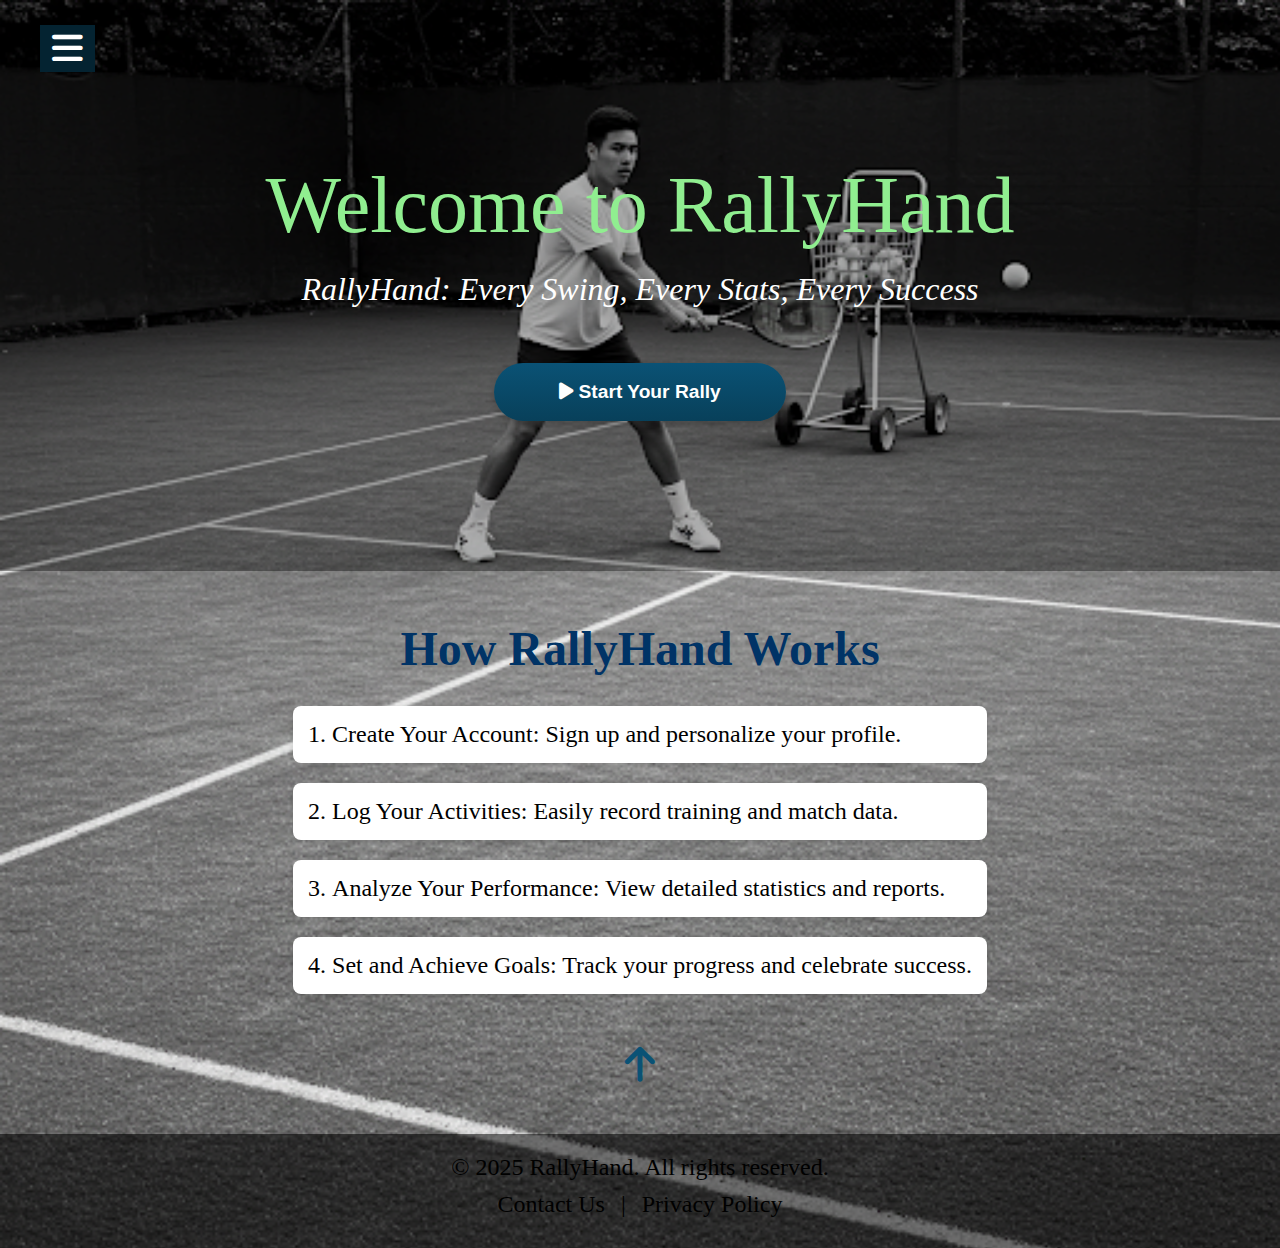
<file: index.html>
<!DOCTYPE html>
<html lang="en">
  <head>
    <meta charset="UTF-8" />
    <meta name="viewport" content="width=device-width, initial-scale=1.0" />
    <title>rallyhand</title>
    <link rel="icon" type="image/x-icon" href="favicon.ico">
    <link rel="icon" href="/main-logo.png" sizes="42x42" type="image/png">
    <link rel="stylesheet" href="style.css" />
    <link
      rel="stylesheet"
      href="https://cdnjs.cloudflare.com/ajax/libs/font-awesome/6.7.2/css/all.min.css"
      integrity="sha512-Evv84Mr4kqVGRNSgIGL/F/aIDqQb7xQ2vcrdIwxfjThSH8CSR7PBEakCr51Ck+w+/U6swU2Im1vVX0SVk9ABhg=="
      crossorigin="anonymous"
      referrerpolicy="no-referrer"
    />
  </head>
  <body>
      <div class="hero">
        <h1>Welcome to RallyHand</h1>
        <p class="motto">RallyHand: Every Swing, Every Stats, Every Success</p>
        <button class="Rally">
          <i class="fa-solid fa-play"></i> Start Your Rally
        </button>
        <div class="popup" id="signupPopup">
          <div class="popup-content">
            <span class="close-popup">&times;</span>
            <h2>Sign Up for RallyHand</h2>
            <form id="signupForm">
              <input type="text" placeholder="Your Name" required />
              <input type="email" placeholder="Your Email" required />
              <button type="submit">Submit</button>
            </form>
          </div>
        </div>
      </div>
      <section class="how-it-works">
        <h2>How RallyHand Works</h2>
        <ol>
          <li>Create Your Account: Sign up and personalize your profile.</li>
          <li>Log Your Activities: Easily record training and match data.</li>
          <li>
            Analyze Your Performance: View detailed statistics and reports.
          </li>
          <li>
            Set and Achieve Goals: Track your progress and celebrate success.
          </li>
        </ol>
        <div class="scroll-to-top">
          <i class="fas fa-arrow-up"></i>
        </div>
      </section>
    
    
    <input type="checkbox" id="check" />
    <label for="check">
      <i class="fas fa-bars" id="btn"></i>
      <i class="fas fa-times" id="cancel"></i>
    </label>

    <aside class="sidebar"> 
       <header>TURF</header>
      <ul>
        <li>
          <a href="sessions2.html">
            <i class="fa-solid fa-calendar-days"></i>Sessions</a>
        </li>

        <li>
          <a href="stats.html">
            <i class="fa-solid fa-chart-line"></i>Stats</a>
        </li>

        <li>
          <a href="milestones.html">
            <i class="fa-solid fa-trophy"></i>Milestones</a>
        </li>

        <li>
          <a href="schedule.html">
            <i class="fa-solid fa-calendar-week"></i>Schedule</a>
        </li>

        <li>
          <a href="equip.html">
            <i class="fa-solid fa-suitcase-rolling"></i>Equipments</a>
        </li>
      </ul>  
      <div class="social-media">
        <a href="#"><i class="fab fa-facebook"></i></a>
        <a href="#"><i class="fab fa-twitter"></i></a>
        <a href="#"><i class="fab fa-instagram"></i></a>
        <a href="#"><i class="fab fa-youtube"></i></a>
      </div>
    </aside>  
    <footer>
      <p>&copy; 2025 RallyHand. All rights reserved.</p>
      <p><a href="#">Contact Us</a> | <a href="#">Privacy Policy</a></p>
    </footer>
    <script src="script.js"></script>
 
  </body>
</html>
</file>
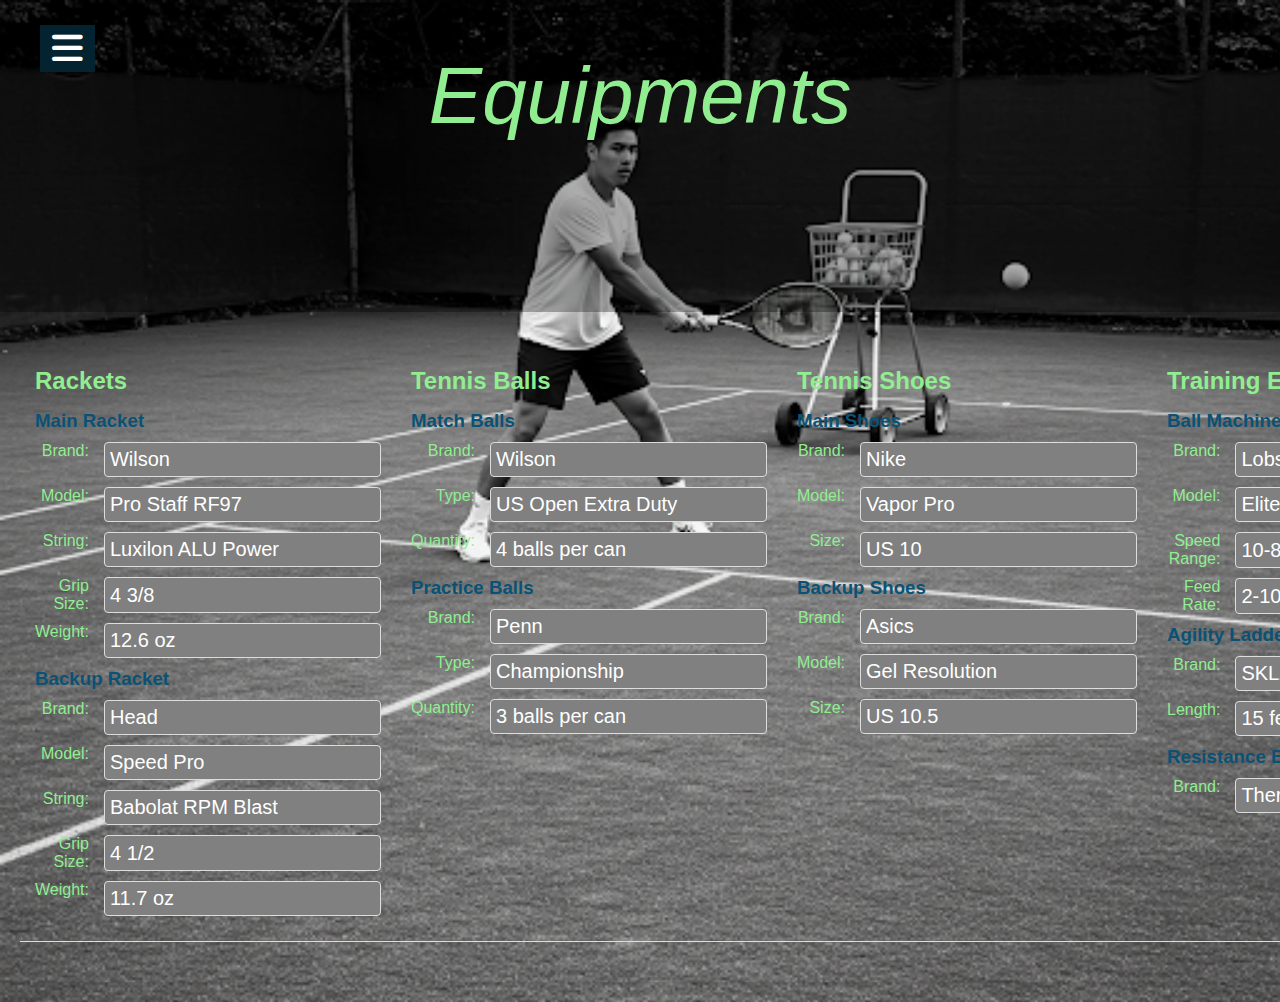
<file: equip.html>
<!DOCTYPE html>
<html lang="en">
  <head>
    <meta charset="UTF-8" />
    <meta name="viewport" content="width=device-width, initial-scale=1.0" />
    <title>rallyhand</title>
    <link rel="icon" type="image/x-icon" href="favicon.ico">
    <link rel="icon" href="/main-logo.png" sizes="42x42" type="image/png">
    <link rel="stylesheet" href="style.css"/>
    <link rel="stylesheet" href="equip.css"/>
    <link
      rel="stylesheet"
      href="https://cdnjs.cloudflare.com/ajax/libs/font-awesome/6.7.2/css/all.min.css"
      integrity="sha512-Evv84Mr4kqVGRNSgIGL/F/aIDqQb7xQ2vcrdIwxfjThSH8CSR7PBEakCr51Ck+w+/U6swU2Im1vVX0SVk9ABhg=="
      crossorigin="anonymous"
      referrerpolicy="no-referrer"
    />
  </head>
  <body>
      <div class="hero">
        <h1>Equipments</h1>
      </div>
      <main>
        <section id="rackets">
            <h2>Rackets</h2>
            <div class="equipment-item">
                <h3>Main Racket</h3>
                <div class="equipment-details">
                    <label for="main-racket-brand">Brand:</label>
                    <input type="text" id="main-racket-brand" value="Wilson">
                    <label for="main-racket-model">Model:</label>
                    <input type="text" id="main-racket-model" value="Pro Staff RF97">
                    <label for="main-racket-string">String:</label>
                    <input type="text" id="main-racket-string" value="Luxilon ALU Power">
                    <label for="main-racket-grip">Grip Size:</label>
                    <input type="text" id="main-racket-grip" value="4 3/8">
                    <label for="main-racket-weight">Weight:</label>
                    <input type="text" id="main-racket-weight" value="12.6 oz">
                </div>
            </div>
            <div class="equipment-item">
                <h3>Backup Racket</h3>
                <div class="equipment-details">
                    <label for="backup-racket-brand">Brand:</label>
                    <input type="text" id="backup-racket-brand" value="Head">
                    <label for="backup-racket-model">Model:</label>
                    <input type="text" id="backup-racket-model" value="Speed Pro">
                    <label for="backup-racket-string">String:</label>
                    <input type="text" id="backup-racket-string" value="Babolat RPM Blast">
                    <label for="backup-racket-grip">Grip Size:</label>
                    <input type="text" id="backup-racket-grip" value="4 1/2">
                    <label for="backup-racket-weight">Weight:</label>
                    <input type="text" id="backup-racket-weight" value="11.7 oz">
                </div>
            </div>
        </section>
    
        <section id="balls">
            <h2>Tennis Balls</h2>
            <div class="equipment-item">
                <h3>Match Balls</h3>
                <div class="equipment-details">
                    <label for="match-balls-brand">Brand:</label>
                    <input type="text" id="match-balls-brand" value="Wilson">
                    <label for="match-balls-type">Type:</label>
                    <input type="text" id="match-balls-type" value="US Open Extra Duty">
                    <label for="match-balls-quantity">Quantity:</label>
                    <input type="text" id="match-balls-quantity" value="4 balls per can">
                </div>
            </div>
            <div class="equipment-item">
                <h3>Practice Balls</h3>
                <div class="equipment-details">
                    <label for="practice-balls-brand">Brand:</label>
                    <input type="text" id="practice-balls-brand" value="Penn">
                    <label for="practice-balls-type">Type:</label>
                    <input type="text" id="practice-balls-type" value="Championship">
                    <label for="practice-balls-quantity">Quantity:</label>
                    <input type="text" id="practice-balls-quantity" value="3 balls per can">
                </div>
            </div>
        </section>
    
        <section id="shoes">
            <h2>Tennis Shoes</h2>
            <div class="equipment-item">
                <h3>Main Shoes</h3>
                <div class="equipment-details">
                    <label for="main-shoes-brand">Brand:</label>
                    <input type="text" id="main-shoes-brand" value="Nike">
                    <label for="main-shoes-model">Model:</label>
                    <input type="text" id="main-shoes-model" value="Vapor Pro">
                    <label for="main-shoes-size">Size:</label>
                    <input type="text" id="main-shoes-size" value="US 10">
                </div>
            </div>
            <div class="equipment-item">
                <h3>Backup Shoes</h3>
                <div class="equipment-details">
                    <label for="backup-shoes-brand">Brand:</label>
                    <input type="text" id="backup-shoes-brand" value="Asics">
                    <label for="backup-shoes-model">Model:</label>
                    <input type="text" id="backup-shoes-model" value="Gel Resolution">
                    <label for="backup-shoes-size">Size:</label>
                    <input type="text" id="backup-shoes-size" value="US 10.5">
                </div>
            </div>
        </section>
    
        <section id="training">
            <h2>Training Equipment</h2>
            <div class="equipment-item">
                <h3>Ball Machine</h3>
                <div class="equipment-details">
                    <label for="ball-machine-brand">Brand:</label>
                    <input type="text" id="ball-machine-brand" value="Lobster">
                    <label for="ball-machine-model">Model:</label>
                    <input type="text" id="ball-machine-model" value="Elite 2">
                    <label for="ball-machine-speed">Speed Range:</label>
                    <input type="text" id="ball-machine-speed" value="10-80 mph">
                    <label for="ball-machine-feed">Feed Rate:</label>
                    <input type="text" id="ball-machine-feed" value="2-10 seconds">
                </div>
            </div>
            <div class="equipment-item">
                <h3>Agility Ladders</h3>
                <div class="equipment-details">
                    <label for="agility-ladders-brand">Brand:</label>
                    <input type="text" id="agility-ladders-brand" value="SKLZ">
                    <label for="agility-ladders-length">Length:</label>
                    <input type="text" id="agility-ladders-length" value="15 feet">
                </div>
            </div>
            <div class="equipment-item">
                <h3>Resistance Bands</h3>
                <div class="equipment-details">
                    <label for="resistance-bands-brand">Brand:</label>
                    <input type="text" id="resistance-bands-brand" value="Theraband">
                </div>
            </div>
        </section>
    
        <div class="main-buttons">
            <button id="update-all">Update All</button>
            <button id="clear-all">Clear All</button>
        </div>
    </main>
    
    <input type="checkbox" id="check" />
    <label for="check">
      <i class="fas fa-bars" id="btn"></i>
      <i class="fas fa-times" id="cancel"></i>
    </label>

   <aside class="sidebar">
      <header>TURF</header>
      <ul>
        <li>
          <a href="index.html"><i class="fas fa-home"></i>Dashboard</a>
        </li>

        <li>
          <a href="sessions2.html"><i class="fa-solid fa-calendar-days"></i>Sessions</a>
        </li>

        <li>
          <a href="stats.html"><i class="fa-solid fa-chart-line"></i>Stats</a>
        </li>

        <li>
          <a href="milestones.html"><i class="fa-solid fa-trophy"></i>Milestones</a>
        </li>

        <li>
          <a href="schedule.html"><i class="fa-solid fa-calendar-week"></i>Schedule</a>
        </li>

        <li class="active">
          <a href="equip.html"><i class="fa-solid fa-suitcase-rolling"></i>Equipments</a>
        </li>
      </ul>
      <div class="social-media">
        <a href="#"><i class="fab fa-facebook"></i></a>
        <a href="#"><i class="fab fa-twitter"></i></a>
        <a href="#"><i class="fab fa-instagram"></i></a>
        <a href="#"><i class="fab fa-youtube"></i></a>
      </div>
  </aside>
    <script src="script.js"></script>
    <script src="milestones.js"></script>

  </body>
  </html>
</file>
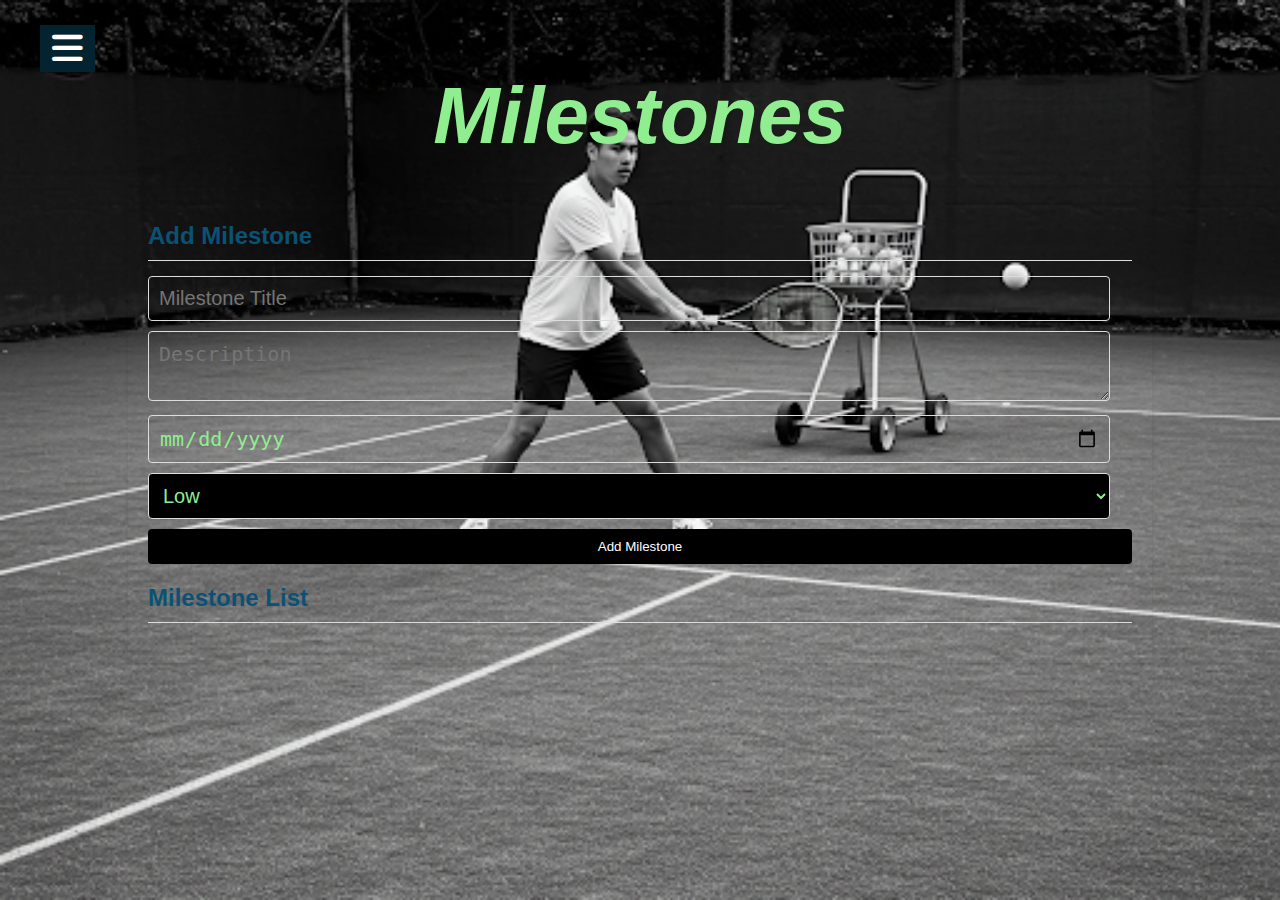
<file: milestones.html>
<!DOCTYPE html>
<html lang="en">
  <head>
    <meta charset="UTF-8" />
    <meta name="viewport" content="width=device-width, initial-scale=1.0" />
    <title>rallyhand</title>
    <link rel="icon" type="image/x-icon" href="favicon.ico">
    <link rel="icon" href="/main-logo.png" sizes="42x42" type="image/png">
    <link rel="stylesheet" href="style.css"/>
    <link rel="stylesheet" href="milestones.css"/>
    <link
      rel="stylesheet"
      href="https://cdnjs.cloudflare.com/ajax/libs/font-awesome/6.7.2/css/all.min.css"
      integrity="sha512-Evv84Mr4kqVGRNSgIGL/F/aIDqQb7xQ2vcrdIwxfjThSH8CSR7PBEakCr51Ck+w+/U6swU2Im1vVX0SVk9ABhg=="
      crossorigin="anonymous"
      referrerpolicy="no-referrer"
    />
  </head>
<body>
  <main>
    <div class="hero">
        <h1>Milestones</h1>
    </div>

        <section id="milestone-form">
            <h2>Add Milestone</h2>
            <form id="addMilestoneForm">
                <input type="text" id="milestoneTitle" placeholder="Milestone Title" required><br>
                <textarea id="milestoneDescription" placeholder="Description"></textarea><br>
                <input type="date" id="milestoneDueDate"><br>
                <select id="milestonePriority">
                    <option value="low">Low</option>
                    <option value="medium">Medium</option>
                    <option value="high">High</option>
                </select><br>
                <button type="submit">Add Milestone</button>
            </form>
        </section>
        <section id="milestone-list">
            <h2>Milestone List</h2>
            <ul id="milestoneList">
            </ul>
        </section>
    </main>

    <input type="checkbox" id="check" />
    <label for="check">
      <i class="fas fa-bars" id="btn"></i>
      <i class="fas fa-times" id="cancel"></i>
    </label>

   <aside class="sidebar">
      <header>TURF</header>
      <ul>
        <li>
          <a href="index.html"><i class="fas fa-home"></i>Dashboard</a>
        </li>

        <li>
          <a href="sessions2.html"><i class="fa-solid fa-calendar-days"></i>Sessions</a>
        </li>

        <li>
          <a href="stats.html"><i class="fa-solid fa-chart-line"></i>Stats</a>
        </li>

        <li class="active">
          <a href="milestones.html"><i class="fa-solid fa-trophy"></i>Milestones</a>
        </li>

        <li>
          <a href="schedule.html"><i class="fa-solid fa-calendar-week"></i>Schedule</a>
        </li>

        <li>
          <a href="equip.html"><i class="fa-solid fa-suitcase-rolling"></i>Equipments</a>
        </li>
      </ul>
      <div class="social-media">
        <a href="#"><i class="fab fa-facebook"></i></a>
        <a href="#"><i class="fab fa-twitter"></i></a>
        <a href="#"><i class="fab fa-instagram"></i></a>
        <a href="#"><i class="fab fa-youtube"></i></a>
      </div>
  </aside>
    <script src="script.js"></script>
    <script src="milestones.js"></script>
</body>
</html>
</file>
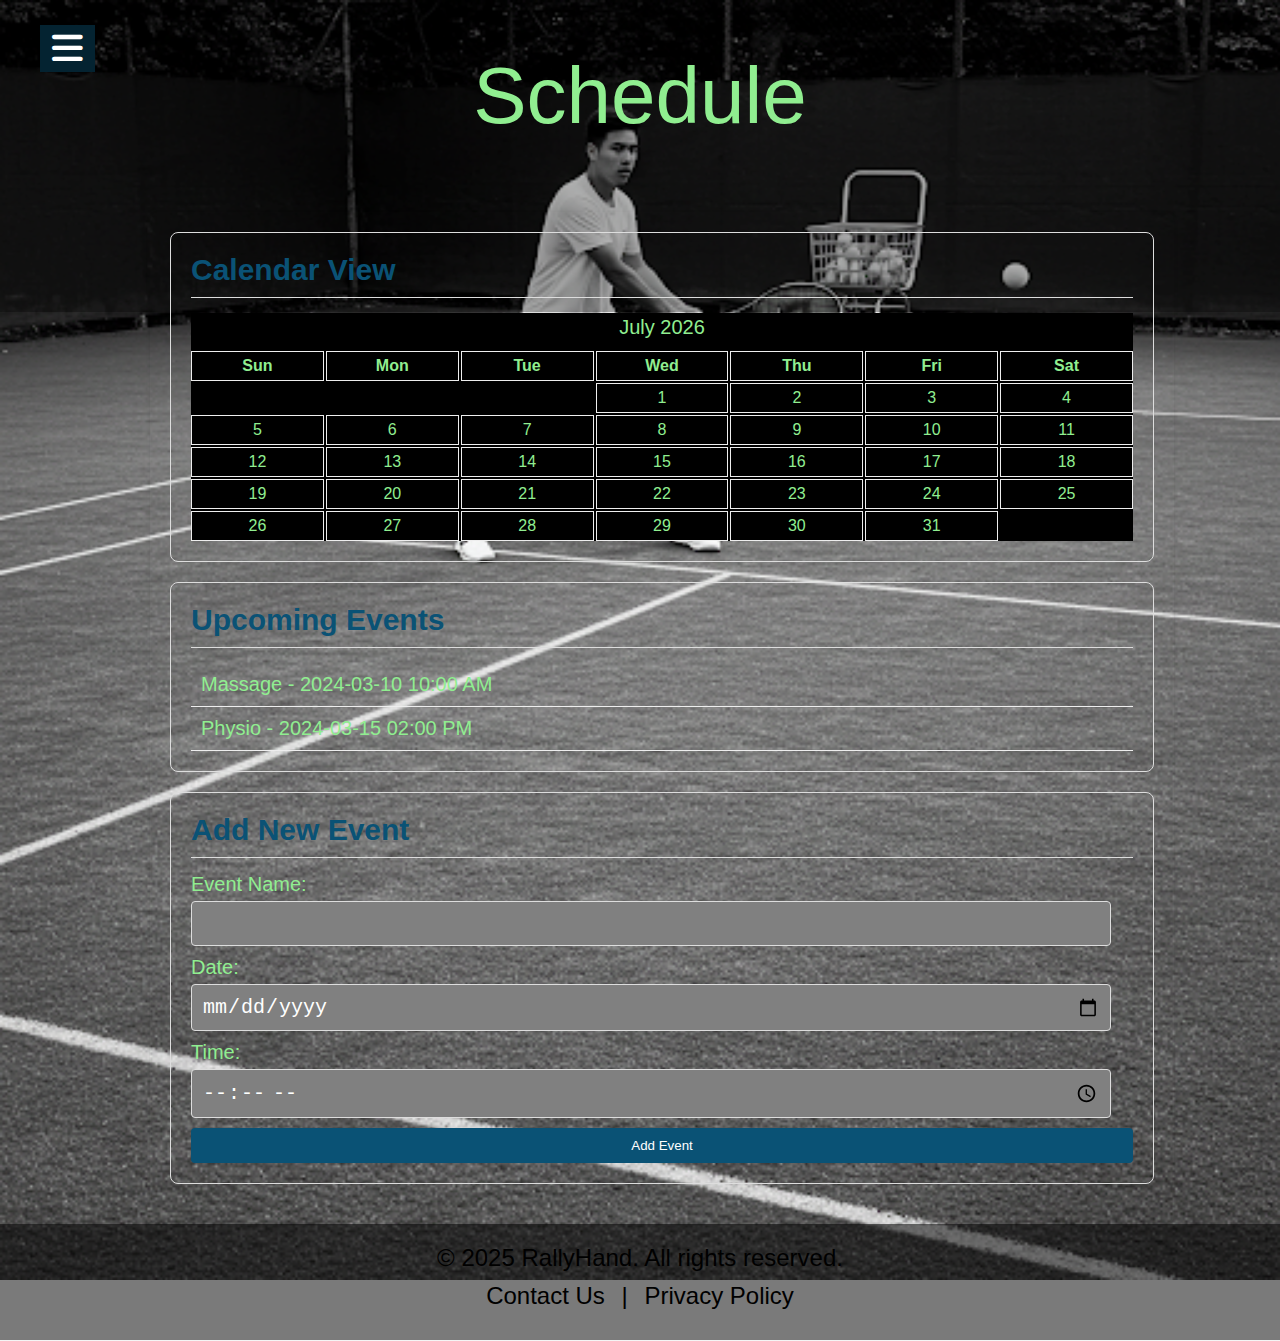
<file: schedule.html>
<!DOCTYPE html>
<html lang="en">
  <head>
    <meta charset="UTF-8" />
    <meta name="viewport" content="width=device-width, initial-scale=1.0" />
    <title>rallyhand</title>
    <link rel="icon" type="image/x-icon" href="favicon.ico">
    <link rel="icon" href="/main-logo.png" sizes="42x42" type="image/png">
    <link rel="stylesheet" href="style.css" />
    <link rel="stylesheet" href="schedule.css" />
    <link
      rel="stylesheet"
      href="https://cdnjs.cloudflare.com/ajax/libs/font-awesome/6.7.2/css/all.min.css"
      integrity="sha512-Evv84Mr4kqVGRNSgIGL/F/aIDqQb7xQ2vcrdIwxfjThSH8CSR7PBEakCr51Ck+w+/U6swU2Im1vVX0SVk9ABhg=="
      crossorigin="anonymous"
      referrerpolicy="no-referrer"
    />
  </head>
  <body>
      <div class="hero">
        <h1>Schedule</h1>
    </div>
    <main>
      <section id="calendar-view">
          <h2>Calendar View</h2>
          <div id="calendar">
              <div id="calendar-header">
                  <button id="prev-month">&lt;</button>
                  <span id="current-month"></span>
                  <button id="next-month">&gt;</button>
              </div>
              <div id="calendar-grid">
              </div>
          </div>
      </section>

      <section id="list-view">
          <h2>Upcoming Events</h2>
          <ul id="event-list">
          </ul>
      </section>

      <section id="add-event">
          <h2>Add New Event</h2>
          <form id="event-form">
              <label for="event-name">Event Name:</label>
              <input type="text" id="event-name" required>

              <label for="event-date">Date:</label>
              <input type="date" id="event-date" required>

              <label for="event-time">Time:</label>
              <input type="time" id="event-time" required>

              <button type="submit">Add Event</button>
          </form>
      </section>
  </main>

   
    <input type="checkbox" id="check" />
    <label for="check">
      <i class="fas fa-bars" id="btn"></i>
      <i class="fas fa-times" id="cancel"></i>
    </label>

    <aside class="sidebar"> 
       <header>TURF</header>
      <ul>
        <li>
          <a href="index.html"><i class="fas fa-home"></i>Dashboard</a>
        </li>
        
        <li>
          <a href="sessions2.html">
            <i class="fa-solid fa-calendar-days"></i>Sessions</a>
        </li>

        <li>
          <a href="stats.html">
            <i class="fa-solid fa-chart-line"></i>Stats</a>
        </li>

        <li>
          <a href="milestones.html">
            <i class="fa-solid fa-trophy"></i>Milestones</a>
        </li>

        <li class="active">
          <a href="schedule.html">
            <i class="fa-solid fa-calendar-week"></i>Schedule</a>
        </li>

        <li>
          <a href="equip.html">
            <i class="fa-solid fa-suitcase-rolling"></i>Equipments</a>
        </li>
      </ul>  
      <div class="social-media">
        <a href="#"><i class="fab fa-facebook"></i></a>
        <a href="#"><i class="fab fa-twitter"></i></a>
        <a href="#"><i class="fab fa-instagram"></i></a>
        <a href="#"><i class="fab fa-youtube"></i></a>
      </div>
    </aside>  
    <footer>
      <p>&copy; 2025 RallyHand. All rights reserved.</p>
      <p><a href="#">Contact Us</a> | <a href="#">Privacy Policy</a></p>
    </footer>
    <script src="script.js"></script>
    <script src="schedule.js"></script>
  
  </body>
</html>
</file>
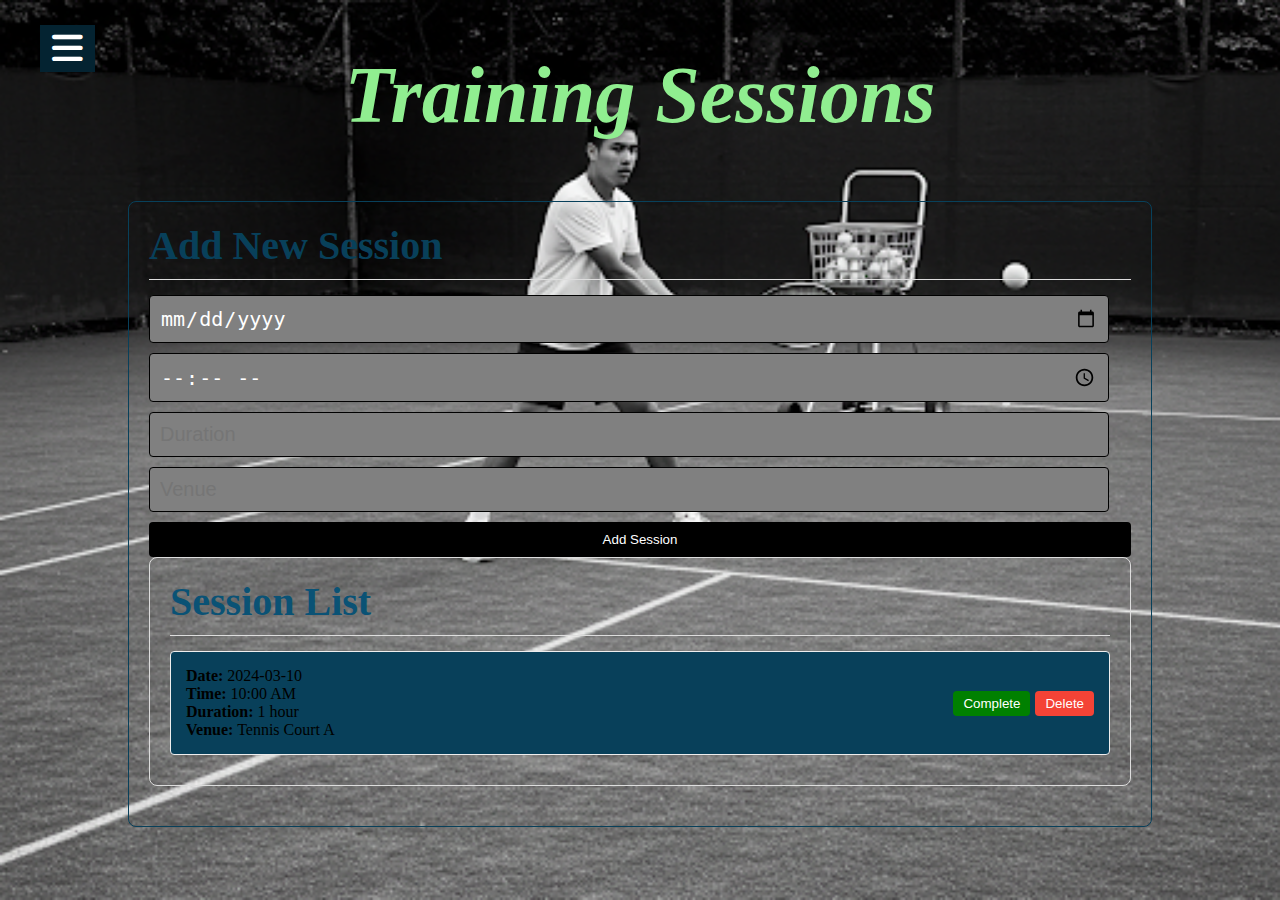
<file: sessions2.html>
<!DOCTYPE html>
<html lang="en">
  <head>
    <meta charset="UTF-8" />
    <meta name="viewport" content="width=device-width, initial-scale=1.0"/>
    <title>rallyhand</title>
    <link rel="icon" type="image/x-icon" href="favicon.ico">
    <link rel="icon" href="/main-logo.png" sizes="42x42" type="image/png">
    <link rel="stylesheet" href="style.css"/>
    <link rel="stylesheet" href="sessions.css"/>
    <link
      rel="stylesheet"
      href="https://cdnjs.cloudflare.com/ajax/libs/font-awesome/6.7.2/css/all.min.css"
      integrity="sha512-Evv84Mr4kqVGRNSgIGL/F/aIDqQb7xQ2vcrdIwxfjThSH8CSR7PBEakCr51Ck+w+/U6swU2Im1vVX0SVk9ABhg=="
      crossorigin="anonymous"
      referrerpolicy="no-referrer"/>
  </head>
<body>
  <main>
    <div class="hero">
        <h1>Training Sessions</h1>
    </div>
      <section id="add-session">
          <h2>Add New Session</h2>
          <form id="session-form">
              <input type="date" id="date" required>
              <input type="time" id="time" required>
              <input type="text" id="duration" placeholder="Duration" required>
              <input type="text" id="venue" placeholder="Venue" required>
              <button type="submit">Add Session</button>
          </form>
        </session>
      <section id="sessions-list">
        <h2>Session List</h2>
        <ul id="session-items">
        </ul>
      </section>
  </main>

    <input type="checkbox" id="check" />
    <label for="check">
      <i class="fas fa-bars" id="btn"></i>
      <i class="fas fa-times" id="cancel"></i>
    </label>

   <aside class="sidebar">
      <header>TURF</header>
      <ul>
        <li>
          <a href="index.html"><i class="fas fa-home"></i>Dashboard</a>
        </li>

        <li class="active">
          <a href="sessions2.html"><i class="fa-solid fa-calendar-days"></i>Sessions</a>
        </li>

        <li>
          <a href="stats.html"><i class="fa-solid fa-chart-line"></i>Stats</a>
        </li>

        <li>
          <a href="milestones.html"><i class="fa-solid fa-trophy"></i>Milestones</a>
        </li>

        <li>
          <a href="schedule.html"><i class="fa-solid fa-calendar-week"></i>Schedule</a>
        </li>

        <li>
          <a href="equip.html"><i class="fa-solid fa-suitcase-rolling"></i>Equipments</a>
        </li>
      </ul>
      <div class="social-media">
        <a href="#"><i class="fab fa-facebook"></i></a>
        <a href="#"><i class="fab fa-twitter"></i></a>
        <a href="#"><i class="fab fa-instagram"></i></a>
        <a href="#"><i class="fab fa-youtube"></i></a>
      </div>
  </aside>
    <script src="script.js"></script>
    <script src="sessions.js"></script>
</body>
</html>
</file>
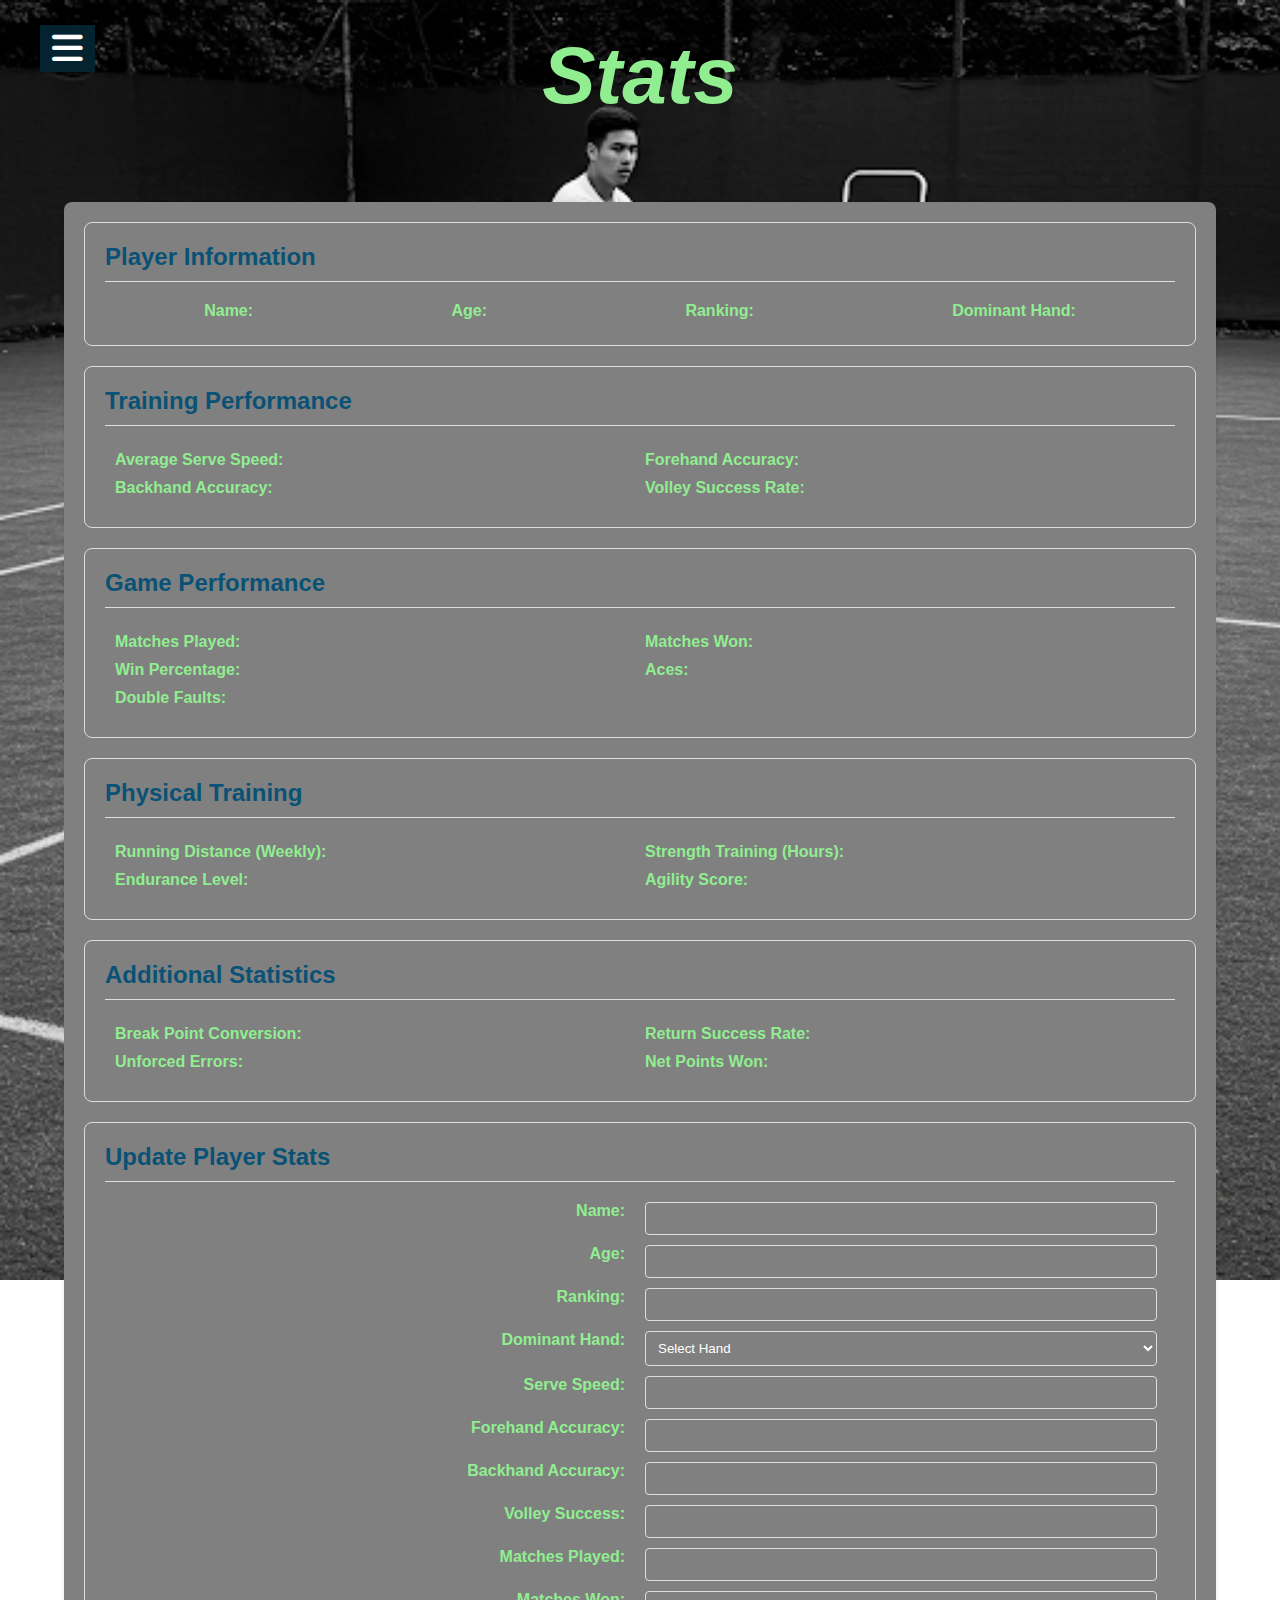
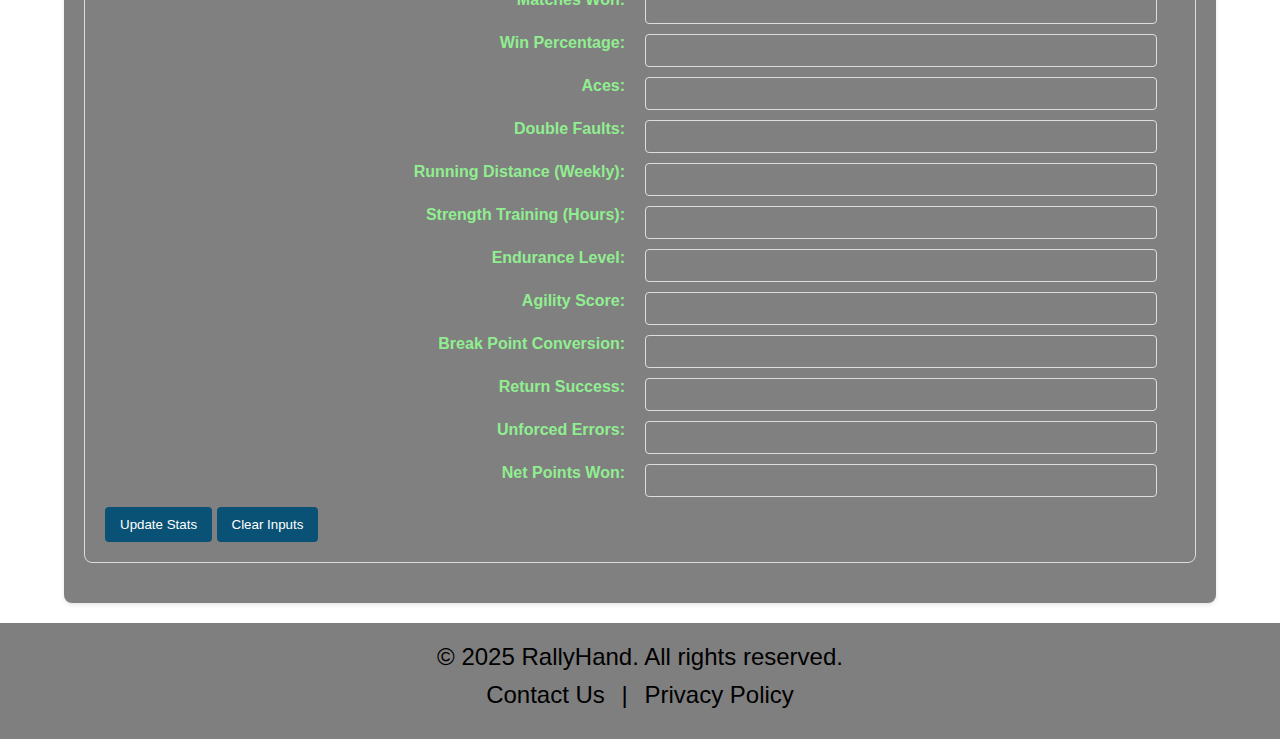
<file: stats.html>
<!DOCTYPE html>
<html lang="en">
  <head>
    <meta charset="UTF-8" />
    <meta name="viewport" content="width=device-width, initial-scale=1.0" />
    <title>rallyhand</title>
    <link rel="icon" type="image/x-icon" href="favicon.ico">
    <link rel="icon" href="/main-logo.png" sizes="42x42" type="image/png">
    <link rel="stylesheet" href="style.css" />
    <link rel="stylesheet" href="stats.css"/>
    <link
      rel="stylesheet"
      href="https://cdnjs.cloudflare.com/ajax/libs/font-awesome/6.7.2/css/all.min.css"
      integrity="sha512-Evv84Mr4kqVGRNSgIGL/F/aIDqQb7xQ2vcrdIwxfjThSH8CSR7PBEakCr51Ck+w+/U6swU2Im1vVX0SVk9ABhg=="
      crossorigin="anonymous"
      referrerpolicy="no-referrer"
    />
  </head>
  <body>
    <div class="hero">
      <h1>Stats</h1>
    </div>

    <main>
      <section id="player-info">
          <h2>Player Information</h2>
          <div id="player-details">
              <p><strong>Name:</strong> <span id="player-name"></span></p>
              <p><strong>Age:</strong> <span id="player-age"></span></p>
              <p><strong>Ranking:</strong> <span id="player-ranking"></span></p>
              <p><strong>Dominant Hand:</strong> <span id="player-dominant-hand"></span></p>
          </div>
      </section>
  
      <section id="training-stats">
          <h2>Training Performance</h2>
          <div class="stat-item">
              <p><strong>Average Serve Speed:</strong> <span id="serve-speed"></span></p>
              <p><strong>Forehand Accuracy:</strong> <span id="forehand-accuracy"></span></p>
              <p><strong>Backhand Accuracy:</strong> <span id="backhand-accuracy"></span></p>
              <p><strong>Volley Success Rate:</strong> <span id="volley-success"></span></p>
          </div>
      </section>
  
      <section id="game-stats">
          <h2>Game Performance</h2>
          <div class="stat-item">
              <p><strong>Matches Played:</strong> <span id="matches-played"></span></p>
              <p><strong>Matches Won:</strong> <span id="matches-won"></span></p>
              <p><strong>Win Percentage:</strong> <span id="win-percentage"></span></p>
              <p><strong>Aces:</strong> <span id="aces"></span></p>
              <p><strong>Double Faults:</strong> <span id="double-faults"></span></p>
          </div>
      </section>
  
      <section id="physical-stats">
          <h2>Physical Training</h2>
          <div class="stat-item">
              <p><strong>Running Distance (Weekly):</strong> <span id="running-distance"></span></p>
              <p><strong>Strength Training (Hours):</strong> <span id="strength-training"></span></p>
              <p><strong>Endurance Level:</strong> <span id="endurance-level"></span></p>
              <p><strong>Agility Score:</strong> <span id="agility-score"></span></p>
          </div>
      </section>
  
      <section id="additional-stats">
          <h2>Additional Statistics</h2>
          <div class="stat-item">
              <p><strong>Break Point Conversion:</strong> <span id="break-point-conversion"></span></p>
              <p><strong>Return Success Rate:</strong> <span id="return-success"></span></p>
              <p><strong>Unforced Errors:</strong> <span id="unforced-errors"></span></p>
              <p><strong>Net Points Won:</strong> <span id="net-points-won"></span></p>
          </div>
      </section>
  
      <section id="update-stats">
          <h2>Update Player Stats</h2>
          <form id="stats-form">
              <label for="name-input">Name:</label>
              <input type="text" id="name-input" name="name-input">
  
              <label for="age-input">Age:</label>
              <input type="number" id="age-input" name="age-input">
  
              <label for="ranking-input">Ranking:</label>
              <input type="number" id="ranking-input" name="ranking-input">
  
              <label for="dominant-hand-input">Dominant Hand:</label>
              <select id="dominant-hand-input" name="dominant-hand-input">
                  <option value="">Select Hand</option>
                  <option value="Right">Right</option>
                  <option value="Left">Left</option>
              </select>
  
              <label for="serve-speed-input">Serve Speed:</label>
              <input type="text" id="serve-speed-input" name="serve-speed-input">
  
              <label for="forehand-accuracy-input">Forehand Accuracy:</label>
              <input type="text" id="forehand-accuracy-input" name="forehand-accuracy-input">
  
              <label for="backhand-accuracy-input">Backhand Accuracy:</label>
              <input type="text" id="backhand-accuracy-input" name="backhand-accuracy-input">
  
              <label for="volley-success-input">Volley Success:</label>
              <input type="text" id="volley-success-input" name="volley-success-input">
  
              <label for="matches-played-input">Matches Played:</label>
              <input type="number" id="matches-played-input" name="matches-played-input">
  
              <label for="matches-won-input">Matches Won:</label>
              <input type="number" id="matches-won-input" name="matches-won-input">
  
              <label for="win-percentage-input">Win Percentage:</label>
              <input type="text" id="win-percentage-input" name="win-percentage-input">
  
              <label for="aces-input">Aces:</label>
              <input type="number" id="aces-input" name="aces-input">
  
              <label for="double-faults-input">Double Faults:</label>
              <input type="number" id="double-faults-input" name="double-faults-input">
  
              <label for="running-distance-input">Running Distance (Weekly):</label>
              <input type="text" id="running-distance-input" name="running-distance-input">
  
              <label for="strength-training-input">Strength Training (Hours):</label>
              <input type="text" id="strength-training-input" name="strength-training-input">
  
              <label for="endurance-level-input">Endurance Level:</label>
              <input type="text" id="endurance-level-input" name="endurance-level-input">
  
              <label for="agility-score-input">Agility Score:</label>
              <input type="number" id="agility-score-input" name="agility-score-input">
  
              <label for="break-point-conversion-input">Break Point Conversion:</label>
              <input type="text" id="break-point-conversion-input" name="break-point-conversion-input">
  
              <label for="return-success-input">Return Success:</label>
              <input type="text" id="return-success-input" name="return-success-input">
  
              <label for="unforced-errors-input">Unforced Errors:</label>
              <input type="number" id="unforced-errors-input" name="unforced-errors-input">
  
              <label for="net-points-won-input">Net Points Won:</label>
              <input type="text" id="net-points-won-input" name="net-points-won-input">
  
              <div class="form-buttons">
                  <button type="submit">Update Stats</button>
                  <button type="button" id="clear-inputs-button">Clear Inputs</button>
              </div>
          </form>
      </section>
  </main>

    <input type="checkbox" id="check" />
    <label for="check">
      <i class="fas fa-bars" id="btn"></i>
      <i class="fas fa-times" id="cancel"></i>
    </label>
      
     <aside class="sidebar">
      <header>TURF</header>
      <ul>
        <li >
          <a href="index.html">
            <i class="fas fa-home"></i>Dashboard</a>
        </li>

        <li>
          <a href="sessions2.html">
            <i class="fa-solid fa-calendar-days"></i>Sessions</a>
        </li>

        <li class="active">
          <a href="stats.html"><i class="fa-solid fa-chart-line"></i>Stats</a>
        </li>

        <li>
          <a href="milestones.html"
            ><i class="fa-solid fa-trophy"></i>Milestones</a>
        </li>

        <li>
          <a href="schedule.html"
            ><i class="fa-solid fa-calendar-week"></i>Schedule</a>
        </li>

        <li>
          <a href="equip.html"><i class="fa-solid fa-suitcase-rolling"></i>Equipments</a>
        </li>
      </ul>
      <div class="social-media">
        <a href="#"><i class="fab fa-facebook"></i></a>
        <a href="#"><i class="fab fa-twitter"></i></a>
        <a href="#"><i class="fab fa-instagram"></i></a>
        <a href="#"><i class="fab fa-youtube"></i></a>
      </div>
    </aside>
    <footer>
      <p>&copy; 2025 RallyHand. All rights reserved.</p>
      <p><a href="#">Contact Us</a> | <a href="#">Privacy Policy</a></p>
    </footer>
    <script src="script.js"></script>
    <script src="stats.js"></script>
  </body>
</html>
</file>
<file: style.css>
*{
    margin: 0;
    padding: 0;
    box-sizing: border-box;
}

body{
    display: flex;
    flex-direction: column;
    min-height: 100vh;
    background-image: url("rallyhandmain.png");
    background-size: cover;
    background-repeat: no-repeat;
    background-position: center top;
    background-attachment: fixed;
}

.hero {
    text-align: center; /* Center the content */
    padding: 150px 20px; /* Add padding for spacing */
    background-color: rgba(0, 0, 0, 0.3); /* Semi-transparent dark background */
    color: #fff; /* White text for contrast */
    width: 100%; /* Fill the horizontal space */
    box-sizing: border-box; /* Include padding and border in width */
    margin-top: 10px;
}

.hero h1 {
    font-size: 5em; /* Larger heading */
    margin-bottom: 20px;
    font-weight: 500;
    color: lightgreen;
    cursor: pointer;
}

.hero .motto {
    font-size: 2em; /* Motto font size */
    margin-bottom: 15px;
    font-style: italic; /* Add italic styling */
}

.hero .description {
    font-size: 2em; /* Description font size */
    margin-bottom: 30px;
}

.hero .Rally {
    background: linear-gradient(to bottom, #0a5275, #08405a);
    color: #fff;
    padding: 18px 65px;
    border: none;
    border-radius: 30px;
    font-size: 1.2em;
    font-weight: 600;
    cursor: pointer;
    box-shadow: 0 4px 8px rgba(0, 0, 0, 0.2);
    animation: pulseShadow 2s infinite ease-in-out; /* Combined animation */
    transition: transform 0.2s ease; /* Add transition for smoothness */
    margin-top: 40px;
}

.hero .Rally:hover {
    transform: scale(1.03); /* Slight scale on hover */
}

@keyframes pulseShadow {
    0% {
        transform: scale(1);
        box-shadow: 0 4px 8px rgba(0, 0, 0, 0.2);
    }
    50% {
        transform: scale(1.03);
        box-shadow: 0 6px 12px rgba(0, 0, 0, 0.4);
    }
    100% {
        transform: scale(1);
        box-shadow: 0 4px 8px rgba(0, 0, 0, 0.2);
    }
}

.popup {
    display: none; /* Hidden by default */
    position: fixed; /* Overlay the entire screen */
    z-index: 1; /* Ensure it's on top */
    left: 0;
    top: 0;
    width: 100%;
    height: 100%;
    background-color: rgba(0, 0, 0, 0.5); /* Semi-transparent background */
}

.popup-content {
    background-color: #fefefe;
    margin: 15% auto; /* Center the pop-up */
    padding: 20px;
    border: 1px solid #888;
    width: 80%; /* Adjust width as needed */
    max-width: 500px;
    position: relative;
}

.close-popup {
    color: #aaa;
    float: right;
    font-size: 28px;
    font-weight: bold;
    cursor: pointer;
}

#signupForm input {
    width: 100%;
    padding: 10px;
    margin-bottom: 10px;
    box-sizing: border-box;
}
#signupForm button{
    width: 100%;
    padding: 10px;
    background-color: #0a5275;
    color: white;
    border: none;
    cursor: pointer;
}
/* Responsive Adjustments */
@media (max-width: 768px) {
    .hero {
        padding: 100px 10px; /* Adjust padding on smaller screens */
    }

    .hero h1 {
        font-size: 2.5em; /* Adjust heading size on smaller screens */
    }

    .hero .motto,
    .hero .description,
    .hero .Rally {
        font-size: 1em; /* Adjust font sizes on smaller screens */
    }
}

.how-it-works {
    padding: 50px 20px; /* Add padding for spacing */
    text-align: center; /* Center content */
    background: rgba(255, 255, 255, 0.1);
}

.how-it-works h2 {
    font-size: 3em;
    margin-bottom: 30px;
    color: #003366; 
}

.how-it-works ol {
    display: inline-block; /* Center the list */
    text-align: left; /* Align list items to the left */
    max-width: 800px; /* Limit list width */
    margin: 0 auto; /* Center the list */
    padding: 0;
}

.how-it-works ol li {
    font-size: 1.5em; /* List item font size */
    margin-bottom: 20px;
    padding: 15px;
    border-radius: 8px;
    background-color: #fff; /* White background for list items */
    box-shadow: 0 2px 5px rgba(0, 0, 0, 0.1); /* Subtle shadow */
    list-style-position: inside; /* Place numbers inside the list item */
    color: black;
    cursor: pointer;
    transition: color 0.3s ease; /* Smooth hover effect */
}

.how-it-works ol li:hover{
    color:green;

}

.scroll-to-top {
    text-align: center;
    margin-top: 30px;
    cursor: pointer; /* Change cursor to pointer on hover */
}

.scroll-to-top i {
    font-size: 2.5em; /* Adjust arrow size */
    color: #0a5275; /* Arrow color */
    transition: color 0.3s ease; /* Smooth hover effect */
}

.scroll-to-top i:hover {
    color: #08405a; /* Darker color on hover */
}

/* Responsive Adjustments */
@media (max-width: 768px) {
    .how-it-works {
        padding: 30px 10px; /* Adjust padding for smaller screens */
    }

    .how-it-works h2 {
        font-size: 2em; /* Adjust heading size */
    }

    .how-it-works ol li {
        font-size: 1em; /* Adjust list item font size */
        padding: 10px; /* Adjust list item padding */
    }
}

.sidebar {
    position: fixed;
    top: 0;
    left: -250px;  /* Hidden by default */
    z-index: 999;
    width: 250px;
    height: 100%;
    background: rgba(0, 0, 0, 0.8);
    transition: left 0.5s ease; /* Transition only left property */
    display: flex;
    flex-direction: column;
}



.sidebar header {
    font-style: oblique;
    font-size: 22px;
    color: whitesmoke;
    text-align: center;
    line-height: 70px;
    background: #063146;
    user-select: none;
}

.sidebar ul a {
    display: block;
    height: 100%;
    width: 100%;
    line-height: 65px;
    font-size: 20px;
    font-style:oblique;
    color: lightgreen;
    padding-left: 40px;
    box-sizing: border-box;
    border-top: 1px solid rgba(255, 255, 255, 0.1);
    border-bottom: 1px solid black; /* Corrected border-bottom */
    text-decoration: none;
}

.sidebar ul li.active {
    border: 1px solid #053b54;
}

.sidebar ul a:hover {
    background-color: #053b54; /* Improved hover effect */
    margin-left: 20px;
}

.sidebar ul a i {
    margin-right: 16px;
}



#check {
    display: none;
}

label #btn, label #cancel {
    position: absolute;
    cursor: pointer;
    background: #042331;
}

label #btn {
    left: 40px;
    top: 25px;
    font-size: 35px;
    color: white;
    padding: 6px 12px;
    transition: all 0.5s;
}

label #cancel {
    z-index: 1111;
    left: -195px;
    top: 17px;
    font-size: 30px;
    color: #0a5275;
    padding: 4px 9px;
    transition: all 0.5s ease;
}

#check:checked ~ .sidebar {
    left: 0;
}

#check:checked ~ label #btn {
    left: 250px;
    opacity: 0;
    pointer-events: none;
}

#check:checked ~ label #cancel {
    left: 195px;
}

main{
    margin-left: 0;
    transition: margin-left 0.5s ease;
}

#check:checked ~ main{
    margin-left: 250px;
}

.sidebar .social-media { 
    display: flex;
    justify-content: space-evenly;
    align-items: center;
    margin-top: auto;
    padding: 20px 0; /* Add vertical padding */
    /* Add a subtle top border */

}

.sidebar .social-media a { 
    color: #fff; /* Icon color */
    font-size: 20px; /* Icon size */
    margin: 0; /* Spacing between icons */
    transition: color 0.3s ease; /* Smooth hover effect */
}

.social-media a:hover {
    color: #0a5275;
}



footer {
    background-color: rgba(0, 0, 0, 0.5); /* Semi-transparent dark background */
    color:black; /* White text color */
    padding: 20px;
    text-align: center;
    font-size: 1.5em; /* Slightly smaller font size */
    margin-top: 0;
}

footer p {
    margin-bottom: 10px; /* Space between paragraphs */
}

footer a {
    color: black; /* Link color */
    text-decoration: none;
    margin: 0 10px; /* Space between links */
}

footer a:hover {
    text-decoration: underline; /* Underline on hover */
}

/* Responsive Adjustments */
@media (max-width: 768px) {
    footer {
        padding: 15px; /* Adjust padding for smaller screens */
        font-size: 0.8em; /* Further reduce font size on smaller screens */
    }

    footer a {
        margin: 0 5px; /* Adjust link spacing for smaller screens */
    }
}
</file>
<file: equip.css>
body {
    font-family: sans-serif;
    margin: 0;
    padding: 0;
    background-color: grey;
}

.hero {
    text-align: center; 
    padding: 150px 20px; 
    background-color: rgba(0, 0, 0, 0.3); 
    color: #fff; 
    width: 100%; 
    box-sizing: border-box; 
    margin-top: -100px;
}

.hero h1 {
    font-size: 5em; /* Larger heading */
    margin-bottom: 20px;
    font-weight: 500;
    font-style:italic;
    color: lightgreen;
    cursor: pointer;
}



main {
    display: flex;
    max-width: 100%;
    margin: 20px auto;
    padding: 20px;
    background-color: transparent;
    border-radius: 8px;
    box-shadow: 0 2px 4px rgba(0, 0, 0, 0.1);
}

section {
    margin-bottom: 20px;
    padding: 15px;
    border-bottom: 1px solid #ddd;
}

section:last-child {
    border-bottom: none;
}

section h2 {
    color: lightgreen;
    margin-bottom: 15px;
}

.equipment-item {
    margin-bottom: 10px;
}

.equipment-item h3 {
    margin-bottom: 10px;
    color: #0a5275;
}

.equipment-details {
    display: grid;
    grid-template-columns: 1fr 2fr;
    gap: 10px;
    margin-bottom: 10px;
}

.equipment-details label {
    text-align: right;
    padding-right: 5px;
    color: lightgreen;
}

.equipment-details input[type="text"] {
    padding: 5px;
    border: 1px solid #ddd;
    border-radius: 4px;
    color: white;
    font-size:20px;
    background-color: grey;
}

.main-buttons {
    
    text-align: center;
    margin-top: 20px;
}

.main-buttons button {
    padding: 10px 15px;
    margin: 0 10px;
    border: none;
    border-radius: 4px;
    background-color: #0a5275;
    color: white;
    cursor: pointer;

}

.main-buttons button:hover {
    background-color: #0056b3;
}

.main-buttons #clear-all{
    margin-top: 20px;
}

@media (max-width: 768px) {
    main {
        flex-direction: column; /* Stack sections vertically */
        padding: 10px; /* Reduce padding */
    }

    section {
        margin-bottom: 10px; /* Reduce section margins */
    }

    .equipment-details {
        grid-template-columns: 1fr; /* Stack labels and inputs */
    }

    .equipment-details label {
        text-align: left; /* Align labels to the left */
    }

    .equipment-details input[type="text"] {
        font-size: 16px; 
    }

    .hero h1{
        font-size: 3em; 
    }
}
</file>
<file: milestones.css>
body {
    font-family: sans-serif;
    margin: 0;
    padding: 0;
    background-color: #f4f4f4;
    color: #333;
}

.hero {
    background-color: transparent; 
    padding: 20px;
    border-radius: 8px;
    margin-bottom: 20px;
    text-align: center;
}


.hero h1 {
    color: lightgreen;
    font-style: italic;
    font-weight: bold;
}

main {
    width: 80%;
    margin: 20px auto;
    background-color: transparent;
    padding: 20px;
    border-radius: 8px;
    box-shadow: 0 2px 4px rgba(0, 0, 0, 0.1);
}

section {
    margin-bottom: 20px;
}

h2 {
    color: #0a5275;
    margin-bottom: 15px;
    border-bottom: 1px solid #ddd;
    padding-bottom: 10px;
}

#addMilestoneForm input[type="text"],
#addMilestoneForm textarea,
#addMilestoneForm input[type="date"],
#addMilestoneForm select {
    width: calc(100% - 22px);
    padding: 10px;
    margin-bottom: 10px;
    border: 1px solid #ddd;
    border-radius: 4px;
    background-color: transparent;
    color: lightgreen;
    font-size: 20px;
}

#addMilestoneForm #milestonePriority{
    background-color: black;
}

#addMilestoneForm button {
    background-color: black;
    color: white;
    padding: 10px 15px;
    border: none;
    border-radius: 4px;
    cursor: pointer;
    width: 100%;
}

#addMilestoneForm button:hover {
    background-color: #08405a;
}

#milestoneList {
    list-style: none;
    padding: 0;
}

#milestoneList li {
    background-color: white;
    padding: 15px;
    margin-bottom: 10px;
    border-radius: 4px;
    border: 1px solid #eee;
    display: flex;
    justify-content: space-between;
    align-items: center;
}

#milestoneList li .milestone-details {
    flex-grow: 1;
}

#milestoneList li .milestone-actions {
    display: flex;
}

#milestoneList li button {
    background-color: #ddd;
    border: none;
    padding: 5px 10px;
    margin-left: 5px;
    border-radius: 4px;
    cursor: pointer;
}

#milestoneList li button.complete {
    background-color: #4CAF50;
    color: white;
}

#milestoneList li button.delete {
    background-color: #f44336;
    color: white;
}
</file>
<file: schedule.css>
body {
    font-family: sans-serif;
    margin: 0;
    padding: 0;
    background-color: #f4f4f4;
}

.hero{
    margin-top: -100px;
}

main {
    width: 80%;
    margin-left: 150px;
    margin-top: -100px;
    background-color: transparent;
    font-size: 20px;
    color: lightgreen;
    padding: 20px;
    border-radius: 8px;
    box-shadow: 0 2px 4px rgba(0, 0, 0, 0.1);
}

section {
    margin-bottom: 20px;
    padding: 20px;
    border: 1px solid #ddd;
    border-radius: 8px;
}

section h2 {
    color: #0a5275;
    margin-bottom: 15px;
    border-bottom: 1px solid #ddd;
    padding-bottom: 10px;
}

/* Calendar Styles */
#calendar {
    width: 100%;
    background-color: black;
}

#calendar-header {
    display: flex;
    justify-content: space-between;
    align-items: center;
    margin-bottom: 10px;
    background-color: black;
}

#calendar-header button {
    background: none;
    border: none;
    cursor: pointer;
    font-size: 1.2em;
}

#calendar-grid {
    display: grid;
    grid-template-columns: repeat(7, 1fr);
    gap: 2px;
    
}

#calendar-grid .day {
    padding: 5px;
    text-align: center;
    font-size: 0.8em;
    border: 1px solid #eee;
}

#calendar-grid .day.header {
    font-weight: bold;
    background-color: black;
}

#calendar-grid .day.event {
    background-color: #e0f7fa;
    border-radius: 4px;
    padding: 2px;
    font-size: 0.7em;
    margin-top: 2px;
}

/* List Styles */
#event-list {
    list-style: none;
    padding: 0;
}

#event-list li {
    padding: 10px;
    border-bottom: 1px solid #eee;
}

/* Form Styles */
#event-form label {
    display: block;
    margin-bottom: 5px;
}

#event-form input[type="text"],
#event-form input[type="date"],
#event-form input[type="time"] {
    width: calc(100% - 22px);
    padding: 10px;
    margin-bottom: 10px;
    border: 1px solid #ddd;
    border-radius: 4px;
    box-sizing: border-box;
    background-color: grey;
    font-size: 20px;
    color: white;
}

#event-form button {
    background-color: #0a5275;
    color: white;
    padding: 10px 15px;
    border: none;
    border-radius: 4px;
    cursor: pointer;
    width: 100%;
}

#event-form button:hover {
    background-color: #08405a;
}


@media (max-width: 768px) {
    main {
        width: 95%; /* Use more width on mobile */
        margin: 10px auto; /* Adjust margin */
        margin-top: 0; /* Remove negative margin on mobile */
        font-size: 14px; /* Further reduce font on mobile */
        padding: 5px; /* Reduce padding further */
    }

    .hero{
        margin-top: 0; /* remove negative margin */
    }

    section {
        padding: 10px; /* Reduce padding further */
    }

    section h2 {
        font-size: 1.1em; /* Reduce heading size further */
    }

    #calendar-grid {
        grid-template-columns: repeat(3, 1fr); /* Adjust grid for smaller screens */
    }

    #event-form input[type="text"],
    #event-form input[type="date"],
    #event-form input[type="time"] {
        font-size: 14px; /* Further reduce input font */
    }
}
</file>
<file: sessions.css>
main {
    width: 80%;
    margin: 20px auto;
}

.hero {
    background-color: transparent; 
    padding: 20px;
    border-radius: 8px;
    margin-bottom: 20px;
    text-align: center;
}

.hero h1 {
    color: lightgreen;
    font-style: italic;
    font-weight: bold;
}

#add-session,
#sessions-list {
    margin-bottom: 20px;
    padding: 20px;
    background-color: transparent;
    border: 1px solid #08405a;
    border-radius: 8px;
}

#add-session h2,
#sessions-list h2 {
    color: #08405a;
    font-size: 40px;
    margin-bottom: 15px;
    border-bottom: 1px solid #ddd;
    padding-bottom: 10px;
}

#session-form input[type="date"],
#session-form input[type="time"],
#session-form input[type="text"] {
    width: calc(100% - 22px);
    padding: 10px;
    margin-bottom: 10px;
    border: 1px solid black;
    border-radius: 4px;
    box-sizing: border-box;
    background-color: grey;
    font-size: 20px;
    color: white;
}

#session-form button {
    background-color: black;
    color: white;
    padding: 10px 15px;
    border: none;
    border-radius: 4px;
    cursor: pointer;
    width: 100%;
}

#session-form button:hover {
    background-color: #08405a;
}

#sessions-list {
    margin-bottom: 20px;
    padding: 20px;
    background-color: transparent;
    border: 1px solid #ddd;
    border-radius: 8px;
}

#sessions-list h2 {
    color: #0a5275;
    margin-bottom: 15px;
    border-bottom: 1px solid #ddd;
    padding-bottom: 10px;
}

#sessions-list #session-items {
    list-style: none; /* Remove default list styles */
    padding: 0;
}

#sessions-list .session-item {
    background-color: #08405a;
    padding: 15px;
    margin-bottom: 10px;
    border: 1px solid #eee;
    border-radius: 4px;
    display: flex;
    justify-content: space-between;
    align-items: center;
}

#sessions-list .session-item .session-details {
    flex-grow: 1;
}

#sessions-list .session-item .session-actions {
    display: flex;
}

#sessions-list .session-item .session-actions button {
    background-color: #ddd;
    border: none;
    padding: 5px 10px;
    margin-left: 5px;
    border-radius: 4px;
    cursor: pointer;
}

#sessions-list .session-item .session-actions button.complete {
    background-color: green;
    color: white;
}

#sessions-list .session-item .session-actions button.delete {
    background-color: #f44336;
    color: white;
}


@media (max-width: 768px) {
    main {
        width: 95%; /* Make main container wider */
        padding: 10px; /* Reduce padding */
    }

    .hero {
        padding: 10px; /* Reduce hero padding */
    }

    .hero h1 {
        font-size: 2em; /* Reduce hero heading size */
    }

    #add-session h2,
    #sessions-list h2 {
        font-size: 30px; /* Reduce section heading size */
    }

    #session-form input[type="date"],
    #session-form input[type="time"],
    #session-form input[type="text"] {
        font-size: 16px; /* Reduce input font size */
    }

    #sessions-list .session-item {
        flex-direction: column; /* Stack session details and actions */
        align-items: flex-start; /* Align items to the start */
    }

    #sessions-list .session-item .session-actions {
        margin-top: 10px; /* Add margin to actions */
        width: 100%; /* Make action buttons full width */
        justify-content: space-around; /* Distribute buttons evenly */
    }

    #sessions-list .session-item .session-actions button {
        margin-left: 0; /* Remove left margin from buttons */
        width: 45%; /* Make buttons take up half the width */
    }
}
</file>
<file: stats.css>
body {
    font-family: sans-serif;
    margin: 0;
    padding: 0;
    color: lightgreen;
}

.hero {
    background-color: transparent; 
    padding: 20px;
    border-radius: 8px;
    margin-bottom: 20px;
    text-align: center;
}

.hero h1 {
    color: lightgreen;
    font-style: italic;
    font-weight: bold;
}


main {
    width: 90%; 
    max-width: 1200px;
    margin: 20px auto;
    background-color: grey;
    padding: 20px;
    border-radius: 8px;
    box-shadow: 0 2px 4px rgba(0, 0, 0, 0.1);
}

section {
    margin-bottom: 20px;
    padding: 20px;
    border: 1px solid #ddd;
    border-radius: 8px;
}

section h2 {
    color: #0a5275;
    margin-bottom: 15px;
    border-bottom: 1px solid #ddd;
    padding-bottom: 10px;
}

#player-info #player-details {
    display: flex;
    flex-wrap: wrap;
    justify-content: space-around;
}

#player-info #player-details p {
    margin: 5px 10px;
}

.stat-item {
    display: grid;
    grid-template-columns: 1fr 1fr; /* Two columns */
    gap: 10px;
    padding: 10px;
    border-bottom: 1px solid #eee;
}

.stat-item:last-child {
    border-bottom: none;
}

.stat-item p:first-child {
    font-weight: bold;
}

#update-stats form {
    display: grid;
    grid-template-columns: 1fr 1fr; /* Two columns for labels and inputs */
    gap: 10px;
    margin-top: 20px;
}

#update-stats label {
    text-align: right;
    padding-right: 10px;
    font-weight: bold;
}

#update-stats input,
#update-stats select {
    background-color: transparent;
    color: white;
    padding: 8px;
    border: 1px solid #ddd;
    border-radius: 4px;
    width: calc(100% - 18px); /* Adjust width to account for padding and border */
    box-sizing: border-box;
}

#update-stats button {
    grid-column: 1 / 3; /* Span both columns */
    padding: 10px 15px;
    background-color: #0a5275;
    color: white;
    border: none;
    border-radius: 4px;
    cursor: pointer;
}

#update-stats button:hover {
    background-color: #08405a;
}
/*Responsive Design*/
@media (max-width: 768px){
  #update-stats form{
    grid-template-columns: 1fr;
  }
  #update-stats label{
    text-align: left;
    padding-right: 0px;
  }
  #update-stats button{
    grid-column: 1;
  }
}



/* Responsive adjustments */
@media (max-width: 768px) {
    main {
        width: 95%;
        padding: 10px;
    }

    .stat-item {
        grid-template-columns: 1fr; /* Single column on smaller screens */
    }
}
</file>
